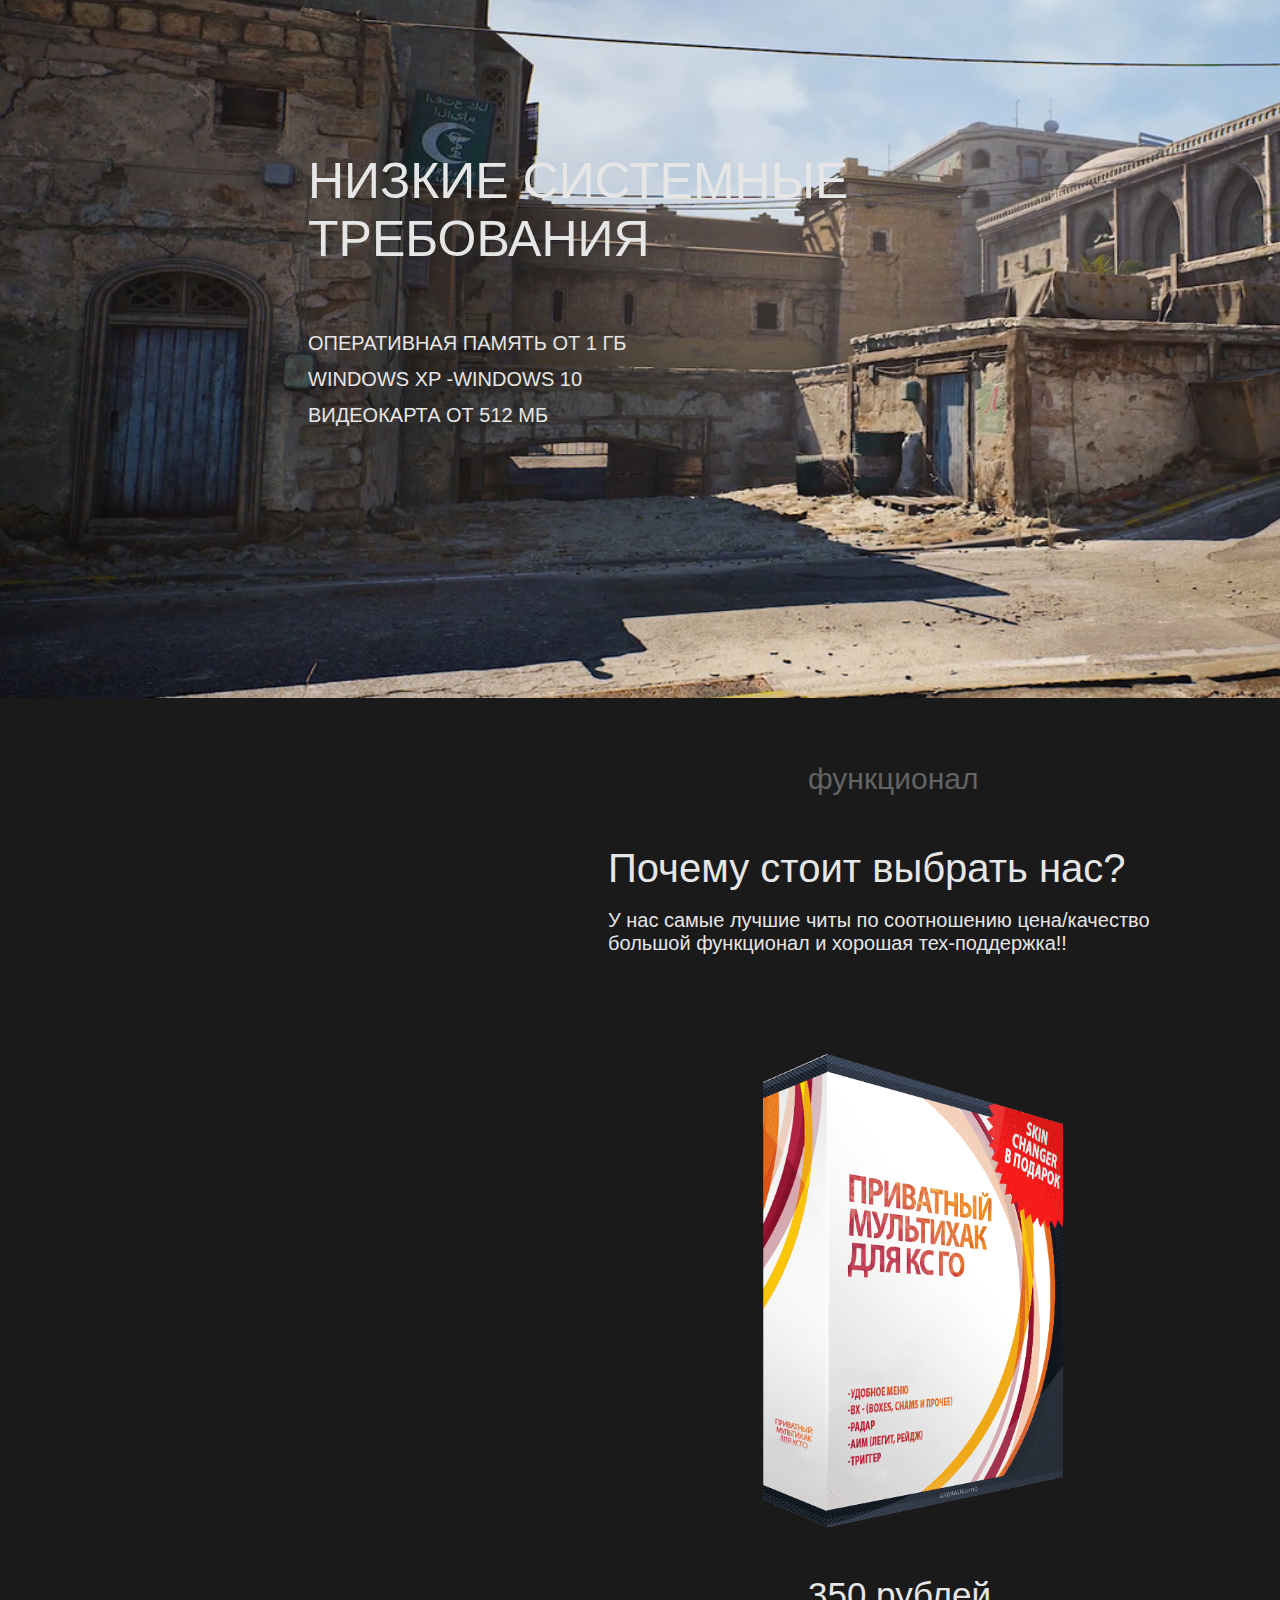
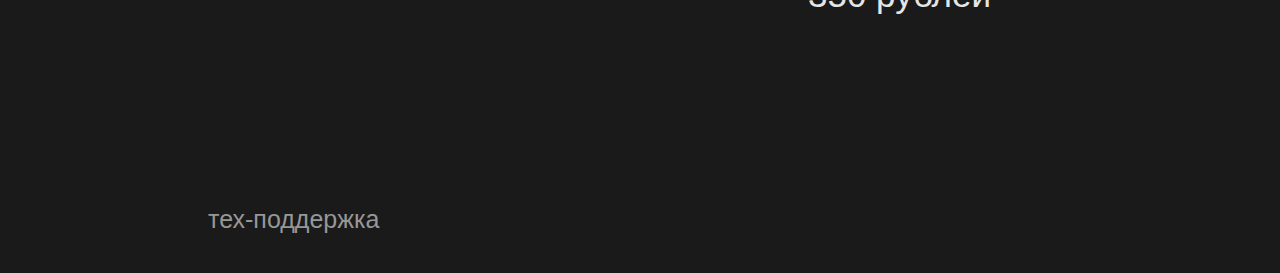
<file: index.html>
<!DOCTYPE html>
<html>
	<head>
		 <link href="style.css" rel="stylesheet">
		 <meta charset="UTF-8">
		 <title>BroProCheat</title>
		 <link rel="shortcut icon" href="ico.ico" type="image/x-icon">
	</head>
	<body>

		<img class="baner" src="baner.jpg">
		<a class="baner-text">НИЗКИЕ СИСТЕМНЫЕ </br>ТРЕБОВАНИЯ</a>
		<a class="info-pc"> ОПЕРАТИВНАЯ ПАМЯТЬ ОТ 1 ГБ</a></br></br>
		<a class="info-pc">WINDOWS XP -WINDOWS 10</a></br></br>
		<a class="info-pc">ВИДЕОКАРТА ОТ 512 МБ</a></br>

		<a class="fun" href="fun.html">функционал</a></br></br>

		</br><a class="what-me">Почему стоит выбрать нас?</a></br></br>
		<a class="what-me1">У нас самые лучшие читы по соотношению цена/качество</a></br>
		<a class="what-me1">большой функционал и хорошая тех-поддержка!!</a></br>

		<img class="img23" src="123.png" width="700">
		<a class="bye">350 рублей</a>
		<iframe class="me" src="https://yoomoney.ru/quickpay/button-widget?targets=Bye&default-sum=350&button-text=11&yoomoney-payment-type=on&button-size=l&button-color=black&successURL=https%3A%2F%2Fdrive.google.com%2Ffile%2Fd%2F1c4EOr4T1k2CsQvQSq1UF_dDKolV46fxc%2Fview%3Fusp%3Dsharing&quickpay=small&account=4100116601855480&" width="227" height="48" frameborder="0" allowtransparency="true" scrolling="no"></iframe>

		<a class="email" href="mailto:homics228@gmail.com">тех-поддержка</a>	
		<a class="what-me2">мы не-несем никакой ответственности за наш чит</a>
	</body>
</html>
</file>
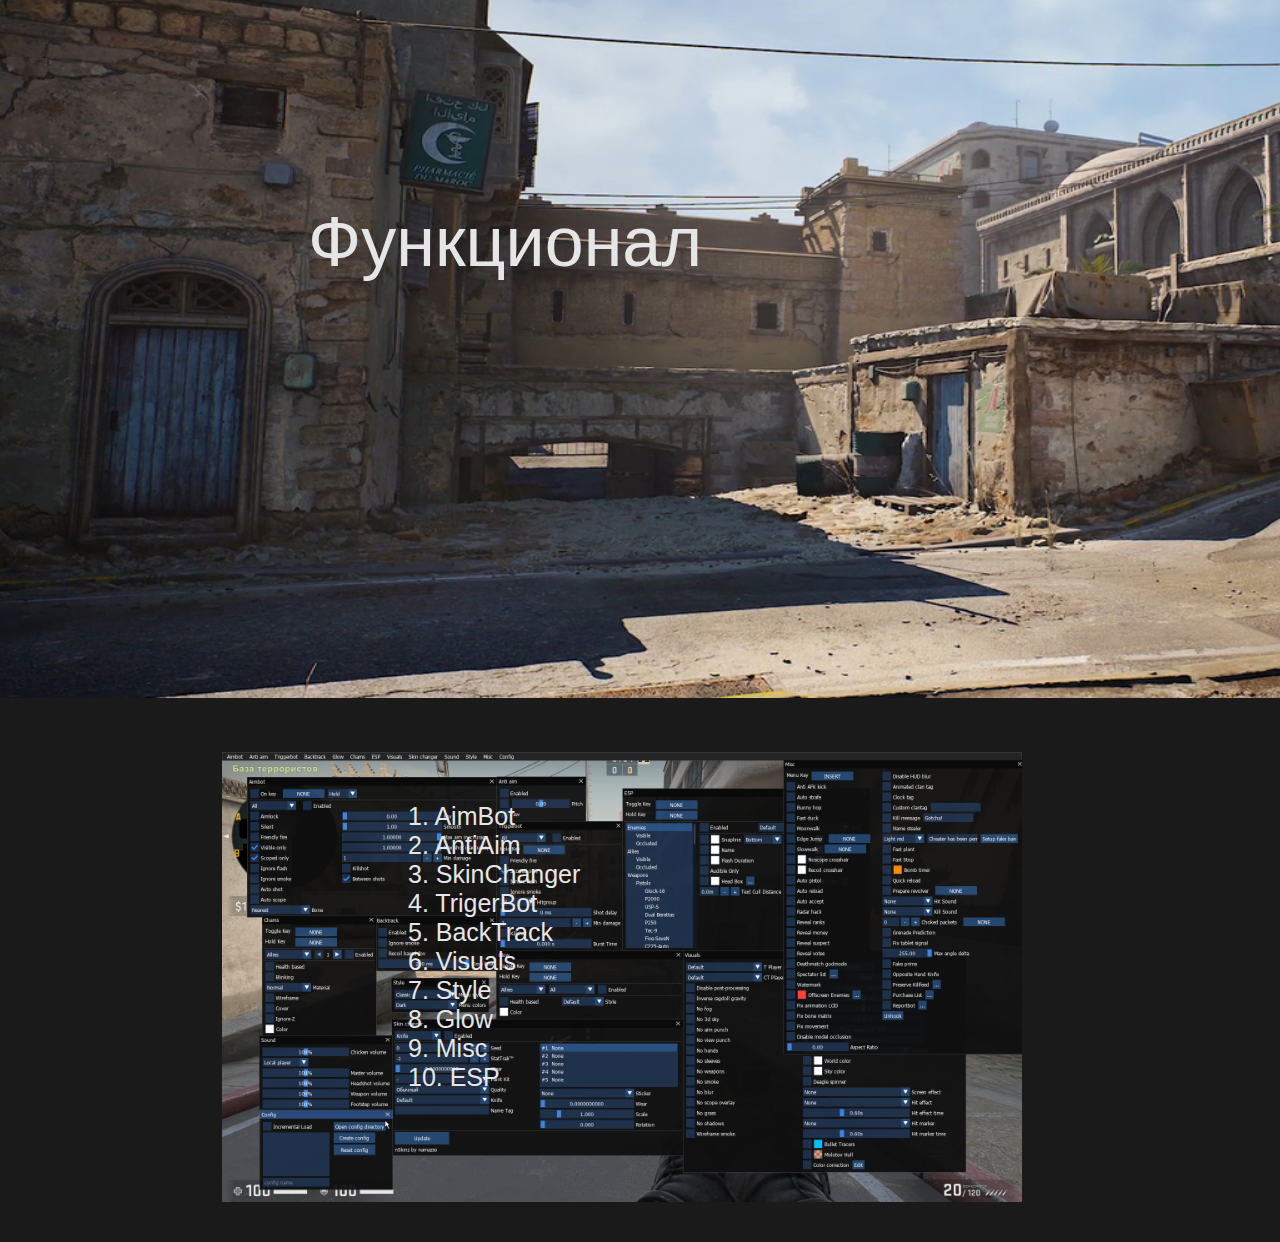
<file: fun.html>
<!DOCTYPE html>
<html>
	<head>
		 <link href="style.css" rel="stylesheet">
		 <meta charset="UTF-8">
		 <title>BroProCheat</title>
		 <link rel="shortcut icon" href="ico.ico" type="image/x-icon">
	</head>
	<body>

		<img class="baner" src="baner.jpg">
		<a class="fun2">Функционал</a>

		<div class="fov">
			<a class="text1">1. AimBot</a><br>
			<a class="text1">2. AntiAim</a><br>
			<a class="text1">3. SkinChanger</a><br>
			<a class="text1">4. TrigerBot</a><br>
			<a class="text1">5. BackTrack</a><br>
			<a class="text1">6. Visuals</a><br>
			<a class="text1">7. Style</a><br>
			<a class="text1">8. Glow</a><br>
			<a class="text1">9. Misc</a><br>
			<a class="text1">10. ESP</a><br>
		</div>

		<div class="funphoto">
			<img src="fun.png" width="800px">
		</div>

	</body>
</html>
</file>
<file: style.css>
body {
	background-color: #1A1A1A; 
}

.baner {
	width: 1905px;
	height: 700px;
	margin-left: -10px;
	margin-top: -10px;
}

a {
	font-family: Arial Black,Arial Bold,Gadget,sans-serif; 
	color: #E6E6E6;
}

.baner-text {
	position: absolute;
	font-size: 50px;
	color: #E6E6E6;
	margin-top: -550px;
	margin-left:300px;
}

.info-pc {
	position: absolute;
	margin-top: -370px;
	margin-left:300px;
	color: #E6E6E6;
	font-size: 20px;
}

.what-me {
	margin-left:600px;
	font-size: 40px;
}

.what-me1 {
	margin-left:600px;
	font-size: 20px;
	padding-bottom:550px;
}

.what-me2 {
	position: absolute;
	margin-left:600px;
	font-size: 15px;
	margin-top:850px;
	margin-left:1600px;
}

.email {
	font-size:25px;
	position: absolute;
	color:#979797;
	text-decoration: none;
	margin-top:850px;
	padding-bottom:20px;
	margin-left:200px;
}

.img23 {
	position: absolute;
	margin-top:-20px;
	margin-left:560px;
}

.me {
	position: absolute;
	margin-top: 700px;
	margin-left: 800px;
}

.fun {
	text-decoration: none;
	position: absolute;
	font-size: 30px;
	margin-top:-30px;
	margin-left: 800px;
	color: #636363;
}

.fun2 {
	position: absolute;
	font-size:70px;
	margin-top:-500px;
	margin-left: 300px;
}

.text1 {
	margin-left: 400px;
	font-size:25px;
}

.fov {
	float:left;
	position: absolute;
	margin-top: 100px;
	padding-bottom:150px;
}

.funphoto {
	margin-top:50px;
	float:right;
	margin-right:250px;
}

.bye {
	position: absolute;
	margin-top: 620px;
	margin-left: 800px;
	font-size: 35px;
}
</file>
